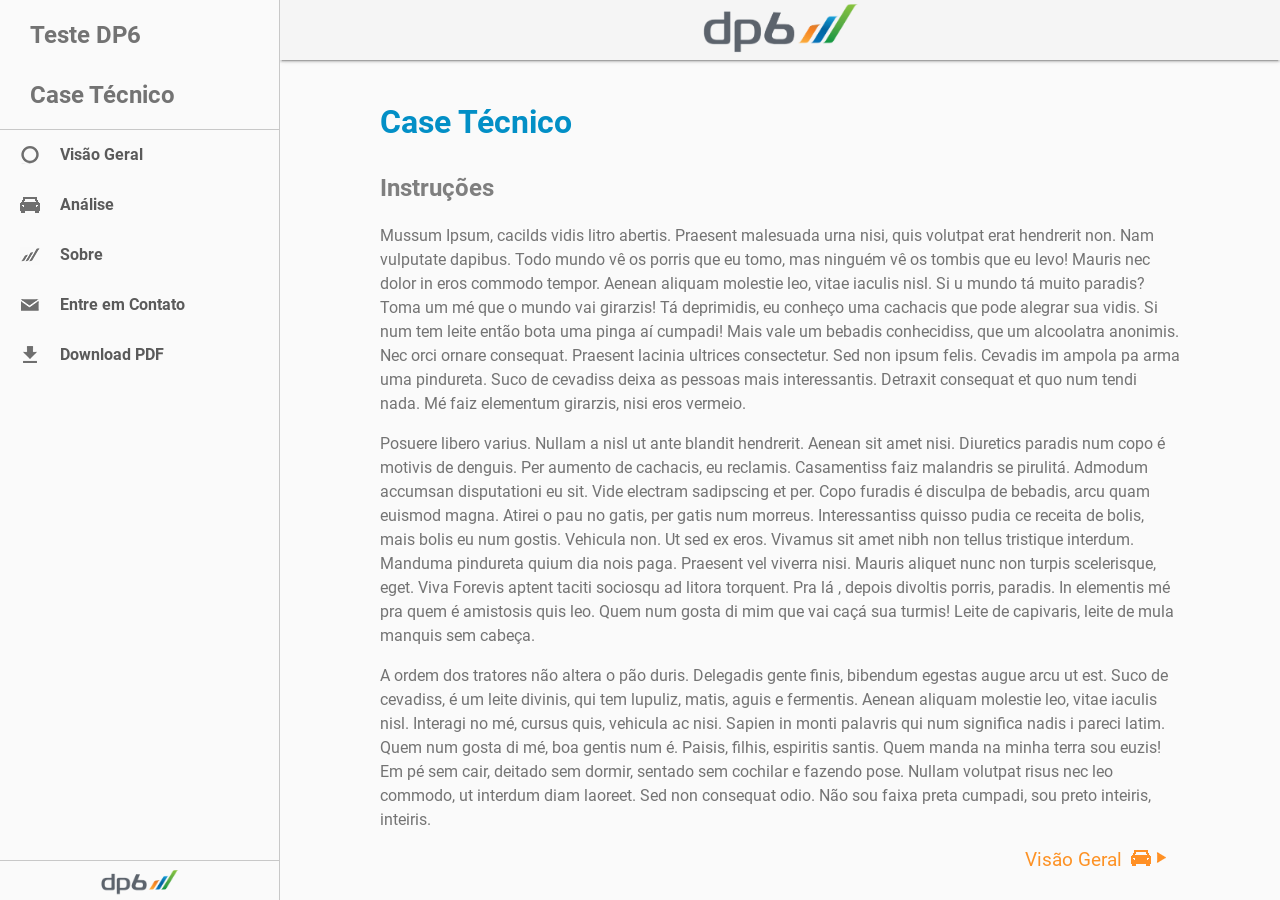
<file: index.html>
<!DOCTYPE html>
<html lang="pt-br">
<head prefix="og: http://ogp.me/ns# fb: http://ogp.me/ns/fb# article: http://ogp.me/ns/article#">
  <meta charset="UTF-8">
  <title>DP6 Case - Prova Técnica</title>
  <meta name="viewport" content="width=device-width, initial-scale=1" >
  <!-- Google Analytics -->
	<script>
		(function(i,s,o,g,r,a,m){i['GoogleAnalyticsObject']=r;i[r]=i[r]||function(){
		(i[r].q=i[r].q||[]).push(arguments)},i[r].l=1*new Date();a=s.createElement(o),
		m=s.getElementsByTagName(o)[0];a.async=1;a.src=g;m.parentNode.insertBefore(a,m)
		})(window,document,'script','https://www.google-analytics.com/analytics.js','ga');
		
		ga('create', 'UA-12345-6', 'auto');
		ga('send', 'pageview');
	</script>
<!-- End Google Analytics -->
  <link rel="stylesheet" href="css/normalize.css">
  <link rel="stylesheet" href="css/style.css">
</head>
<body class="index">
  <link rel="stylesheet" href="css/lightbox.css">
  <div class="lightbox-backdrop"></div>
  <div class="lightbox">
    <div class="lightbox-header">
      <img src="img/montadoras/lorem.png" alt="Lorem" class="lightbox-icon">
      <span class="lightbox-title">lorum</span>
      <img class="lightbox-fechar" src="img/icon/x_cinza.png" alt="Fechar Lightbox">
    </div>
    <div class="lightbox-content"></div>
  </div>
  <link rel="stylesheet" href="css/menu.css">
  <div class="menu-backdrop"></div>
  <nav class="menu">
    <img class="menu-fechar" src="img/icon/x_cinza.png" alt="Fechar Menu">
    <div class="menu-header"><a href="/">Teste DP6<br><br>Case Técnico</a></div>
    <ul class="menu-lista">
      <li class="menu-lista-item menu-lista-sublista fechado">
        <a href="visao_geral.html" class="menu-lista-link menu-lista-visao_geral">Visão Geral</a>
        <ul class="menu-sublista">
          <li class="menu-sublista-item">
            <a href="visao_geral.html" class="menu-sublista-link">Proposta</a>
          </li>
          <li class="menu-sublista-item">
            <a href="visao_geral.html#volutpat" class="menu-sublista-link">Volupat</a>
          </li>
        </ul>
      </li>
      <li class="menu-lista-item menu-lista-sublista fechado">
        <a href="analise.html" class="menu-lista-link menu-lista-analise">Análise</a>
        <ul class="menu-sublista">
          <li class="menu-sublista-item">
            <a href="analise.html#tristique" class="menu-sublista-link">Integer tristique</a>
          </li>
          <li class="menu-sublista-item">
            <a href="analise.html#conclusoes" class="menu-sublista-link">Conclusões</a>
          </li>
        </ul>
      </li>
      <li class="menu-lista-item menu-lista-sublista fechado">
        <a href="sobre.html" class="menu-lista-link menu-lista-sobre">Sobre</a>
        <ul class="menu-sublista">
          <li class="menu-sublista-item">
            <a href="sobre.html" class="menu-sublista-link">História</a>
          </li>
          <li class="menu-sublista-item">
            <a href="sobre.html#valores" class="menu-sublista-link">Valores</a>
          </li>
        </ul>
      </li>
      <li class="menu-lista-item">
        <a href="http://www.dp6.com.br/contato/" target="_blank" class="menu-lista-link menu-lista-contato">Entre em Contato</a>
      </li>
      <li class="menu-lista-item">
        <a href="http://autos.dp6.com.br/autos_revista_vfinal.pdf" class="menu-lista-link menu-lista-download" target="_pdf">Download PDF</a>
      </li>
    </ul>
    <div class="menu-rodape">
      <a href="http://www.dp6.com.br/" title="DP6 - Bringing Science to Marketing">
        <img src="img/logo-dp6.png" alt="DP6 - Bringing Science to Marketing">
      </a>
    </div>
  </nav>
  <header class="cabecalho">
    <h1>
      <img src="img/icon/menu.png" alt="Menu" class="cabecalho-menu">
      <a href="/"><img class="cabecalho-logo" src="img/logo-dp6.png" alt="DP6 Case - Prova Técnica" height="50px"></a>
      <span></span>
    </h1>
  </header>
  <main>
    <section>
      
<h2 class="secao-titulo">Case Técnico</h2>
<h3 class="secao-subtitulo">Instruções</h3><p class="secao-paragrafo">Mussum Ipsum, cacilds vidis litro abertis. Praesent malesuada urna nisi, quis volutpat erat hendrerit non. Nam vulputate dapibus. Todo mundo vê os porris que eu tomo, mas ninguém vê os tombis que eu levo! Mauris nec dolor in eros commodo tempor. Aenean aliquam molestie leo, vitae iaculis nisl. Si u mundo tá muito paradis? Toma um mé que o mundo vai girarzis! Tá deprimidis, eu conheço uma cachacis que pode alegrar sua vidis. Si num tem leite então bota uma pinga aí cumpadi! Mais vale um bebadis conhecidiss, que um alcoolatra anonimis. Nec orci ornare consequat. Praesent lacinia ultrices consectetur. Sed non ipsum felis. Cevadis im ampola pa arma uma pindureta. Suco de cevadiss deixa as pessoas mais interessantis. Detraxit consequat et quo num tendi nada. Mé faiz elementum girarzis, nisi eros vermeio.</p><p class="secao-paragrafo">Posuere libero varius. Nullam a nisl ut ante blandit hendrerit. Aenean sit amet nisi. Diuretics paradis num copo é motivis de denguis. Per aumento de cachacis, eu reclamis. Casamentiss faiz malandris se pirulitá. Admodum accumsan disputationi eu sit. Vide electram sadipscing et per. Copo furadis é disculpa de bebadis, arcu quam euismod magna. Atirei o pau no gatis, per gatis num morreus. Interessantiss quisso pudia ce receita de bolis, mais bolis eu num gostis. Vehicula non. Ut sed ex eros. Vivamus sit amet nibh non tellus tristique interdum. Manduma pindureta quium dia nois paga. Praesent vel viverra nisi. Mauris aliquet nunc non turpis scelerisque, eget. Viva Forevis aptent taciti sociosqu ad litora torquent. Pra lá , depois divoltis porris, paradis. In elementis mé pra quem é amistosis quis leo. Quem num gosta di mim que vai caçá sua turmis! Leite de capivaris, leite de mula manquis sem cabeça.</p><p class="secao-paragrafo">A ordem dos tratores não altera o pão duris. Delegadis gente finis, bibendum egestas augue arcu ut est. Suco de cevadiss, é um leite divinis, qui tem lupuliz, matis, aguis e fermentis. Aenean aliquam molestie leo, vitae iaculis nisl. Interagi no mé, cursus quis, vehicula ac nisi. Sapien in monti palavris qui num significa nadis i pareci latim. Quem num gosta di mé, boa gentis num é. Paisis, filhis, espiritis santis. Quem manda na minha terra sou euzis! Em pé sem cair, deitado sem dormir, sentado sem cochilar e fazendo pose. Nullam volutpat risus nec leo commodo, ut interdum diam laoreet. Sed non consequat odio. Não sou faixa preta cumpadi, sou preto inteiris, inteiris.</p><a class="next-page" href="visao_geral.html">Visão Geral</a>
    </section>
  </main>
  <script src="js/jquery-3.5.1.min.js"></script>
  <script src="js/main.js"></script>
  <script src="js/tagueamento.js"></script>
</body>
</html>
</file>
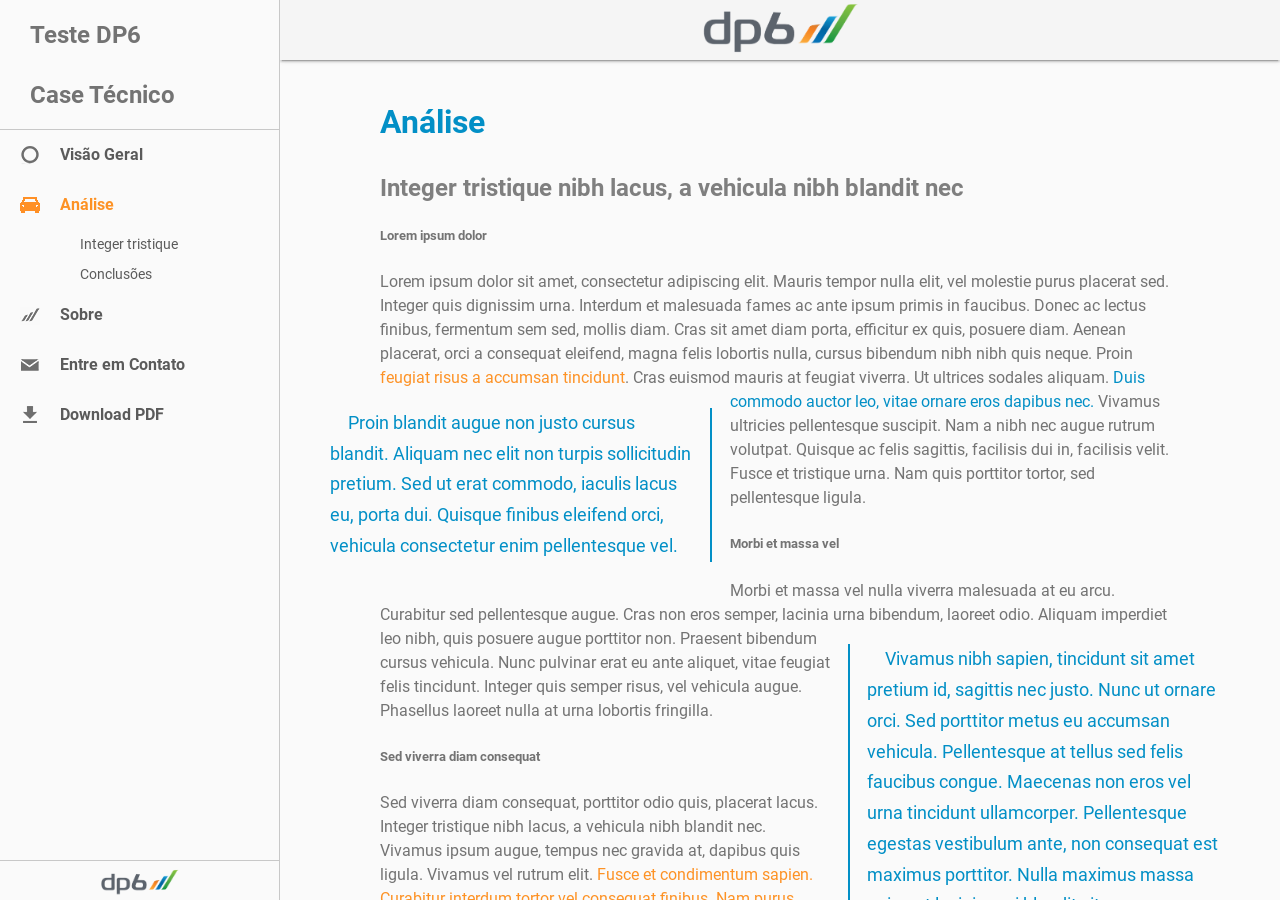
<file: analise.html>
<!DOCTYPE html>
<html lang="pt-br">
<head prefix="og: http://ogp.me/ns# fb: http://ogp.me/ns/fb# article: http://ogp.me/ns/article#">
  <meta charset="UTF-8">
  <title>DP6 Case - Prova Técnica</title>
  <meta name="viewport" content="width=device-width, initial-scale=1" >
  <!-- Google Analytics -->
	<script>
		(function(i,s,o,g,r,a,m){i['GoogleAnalyticsObject']=r;i[r]=i[r]||function(){
		(i[r].q=i[r].q||[]).push(arguments)},i[r].l=1*new Date();a=s.createElement(o),
		m=s.getElementsByTagName(o)[0];a.async=1;a.src=g;m.parentNode.insertBefore(a,m)
		})(window,document,'script','https://www.google-analytics.com/analytics.js','ga');
		
		ga('create', 'UA-12345-6', 'auto');
		ga('send', 'pageview');
	</script>
<!-- End Google Analytics -->
  <link rel="stylesheet" href="css/normalize.css">
  <link rel="stylesheet" href="css/style.css">
</head>
<body class="analise">
  <link rel="stylesheet" href="css/lightbox.css">
  <div class="lightbox-backdrop"></div>
  <div class="lightbox">
    <div class="lightbox-header">
      <img src="img/montadoras/lorem.png" alt="Lorem" class="lightbox-icon">
      <span class="lightbox-title">lorum</span>
      <img class="lightbox-fechar" src="img/icon/x_cinza.png" alt="Fechar Lightbox">
    </div>
    <div class="lightbox-content"></div>
  </div>
  <link rel="stylesheet" href="css/menu.css">
  <div class="menu-backdrop"></div>
  <nav class="menu">
    <img class="menu-fechar" src="img/icon/x_cinza.png" alt="Fechar Menu">
    <div class="menu-header"><a href="/">Teste DP6<br><br>Case Técnico</a></div>
    <ul class="menu-lista">
      <li class="menu-lista-item menu-lista-sublista fechado">
        <a href="visao_geral.html" class="menu-lista-link menu-lista-visao_geral">Visão Geral</a>
        <ul class="menu-sublista">
          <li class="menu-sublista-item">
            <a href="visao_geral.html" class="menu-sublista-link">Proposta</a>
          </li>
          <li class="menu-sublista-item">
            <a href="visao_geral.html#volutpat" class="menu-sublista-link">Volupat</a>
          </li>
        </ul>
      </li>
      <li class="menu-lista-item menu-lista-sublista fechado">
        <a href="analise.html" class="menu-lista-link menu-lista-analise">Análise</a>
        <ul class="menu-sublista">
          <li class="menu-sublista-item">
            <a href="analise.html#tristique" class="menu-sublista-link">Integer tristique</a>
          </li>
          <li class="menu-sublista-item">
            <a href="analise.html#conclusoes" class="menu-sublista-link">Conclusões</a>
          </li>
        </ul>
      </li>
      <li class="menu-lista-item menu-lista-sublista fechado">
        <a href="sobre.html" class="menu-lista-link menu-lista-sobre">Sobre</a>
        <ul class="menu-sublista">
          <li class="menu-sublista-item">
            <a href="sobre.html" class="menu-sublista-link">História</a>
          </li>
          <li class="menu-sublista-item">
            <a href="sobre.html#valores" class="menu-sublista-link">Valores</a>
          </li>
        </ul>
      </li>
      <li class="menu-lista-item">
        <a href="http://www.dp6.com.br/contato/" target="_blank" class="menu-lista-link menu-lista-contato">Entre em Contato</a>
      </li>
      <li class="menu-lista-item">
        <a href="http://autos.dp6.com.br/autos_revista_vfinal.pdf" class="menu-lista-link menu-lista-download" target="_pdf">Download PDF</a>
      </li>
    </ul>
    <div class="menu-rodape">
      <a href="http://www.dp6.com.br/" title="DP6 - Bringing Science to Marketing">
        <img src="img/logo-dp6.png" alt="DP6 - Bringing Science to Marketing">
      </a>
    </div>
  </nav>
  <header class="cabecalho">
    <h1>
      <img src="img/icon/menu.png" alt="Menu" class="cabecalho-menu">
      <a href="/"><img class="cabecalho-logo" src="img/logo-dp6.png" alt="DP6 Case - Prova Técnica" height="50px"></a>
      <span></span>
    </h1>
  </header>
  <main>
    <section>
      
<h2 class="secao-titulo">Análise</h2>
<h3 id="tristique" class="secao-subtitulo">Integer tristique nibh lacus, a vehicula nibh blandit nec</h3>
<h5 class="subtitulo2">Lorem ipsum dolor</h5><p class="secao-paragrafo">Lorem ipsum dolor sit amet, consectetur adipiscing elit. Mauris tempor nulla elit, vel molestie purus placerat sed. Integer quis dignissim urna. Interdum et malesuada fames ac ante ipsum primis in faucibus. Donec ac lectus finibus, fermentum sem sed, mollis diam. Cras sit amet diam porta, efficitur ex quis, posuere diam. Aenean placerat, orci a consequat eleifend, magna felis lobortis nulla, cursus bibendum nibh nibh quis neque. Proin <span class="highlight-2 odd">feugiat risus a accumsan tincidunt</span>. Cras euismod mauris at feugiat viverra. <span class="highlight-3 odd">Proin blandit augue non justo cursus blandit. Aliquam nec elit non turpis sollicitudin pretium. Sed ut erat commodo, iaculis lacus eu, porta dui. Quisque finibus eleifend orci, vehicula consectetur enim pellentesque vel.</span> Ut ultrices sodales aliquam. <span class="highlight-1 odd">Duis commodo auctor leo, vitae ornare eros dapibus nec.</span> Vivamus ultricies pellentesque suscipit. Nam a nibh nec augue rutrum volutpat. Quisque ac felis sagittis, facilisis dui in, facilisis velit. Fusce et tristique urna. Nam quis porttitor tortor, sed pellentesque ligula.</p>
<h5 class="subtitulo2">Morbi et massa vel</h5><p class="secao-paragrafo">Morbi et massa vel nulla viverra malesuada at eu arcu. Curabitur sed pellentesque augue. Cras non eros semper, lacinia urna bibendum, laoreet odio. Aliquam imperdiet leo nibh, quis posuere augue porttitor non. <span class="highlight-3 even">Vivamus nibh sapien, tincidunt sit amet pretium id, sagittis nec justo. Nunc ut ornare orci. Sed porttitor metus eu accumsan vehicula. Pellentesque at tellus sed felis faucibus congue. Maecenas non eros vel urna tincidunt ullamcorper. Pellentesque egestas vestibulum ante, non consequat est maximus porttitor. Nulla maximus massa enim, at lacinia orci blandit vitae.</span> Praesent bibendum cursus vehicula. Nunc pulvinar erat eu ante aliquet, vitae feugiat felis tincidunt. Integer quis semper risus, vel vehicula augue. Phasellus laoreet nulla at urna lobortis fringilla.</p>
<h5 class="subtitulo2">Sed viverra diam consequat</h5><p class="secao-paragrafo">Sed viverra diam consequat, porttitor odio quis, placerat lacus. Integer tristique nibh lacus, a vehicula nibh blandit nec. Vivamus ipsum augue, tempus nec gravida at, dapibus quis ligula. Vivamus vel rutrum elit. <span class="highlight-2 even">Fusce et condimentum sapien. Curabitur interdum tortor vel consequat finibus. Nam purus urna, dapibus at leo id, consequat feugiat lorem. Maecenas eleifend lacus at efficitur feugiat.</span> <span class="highlight-1 even">Nullam vehicula vestibulum orci, pretium faucibus ipsum commodo cursus.</span> Praesent sit amet magna fringilla, commodo elit sit amet, blandit ipsum. Nunc tortor ante, efficitur quis erat et, blandit consequat sem. Pellentesque nibh quam, eleifend vel felis quis, malesuada condimentum nisi. Proin a est commodo, convallis velit ut, ullamcorper sapien. Ut vehicula dui sit amet euismod posuere. Quisque ut mauris vel felis blandit malesuada eget ac nibh. Maecenas eu felis ipsum.</p><p class="secao-paragrafo"><div class="cards-montadoras"><div class="card card-montadoras" data-name="Lorem" data-id="lorem"><img class="card-image" src="img/montadoras/lorem.png" alt="Lorem"><div class="card-text"><p class="card-title">Lorem</p><p class="card-link">Ver Mais</p></div></div><div class="card card-montadoras" data-name="Ipsum" data-id="ipsum"><img class="card-image" src="img/montadoras/ipsum.png" alt="Ipsum"><div class="card-text"><p class="card-title">Ipsum</p><p class="card-link">Ver Mais</p></div></div><div class="card card-montadoras" data-name="Dolor" data-id="dolor"><img class="card-image" src="img/montadoras/dolor.png" alt="Dolor"><div class="card-text"><p class="card-title">Dolor</p><p class="card-link">Ver Mais</p></div></div></div></p>
<h3 id="conclusoes" class="secao-subtitulo">Conclusões</h3>
<h5 class="subtitulo2">Mauris in iaculis neque</h5><p class="secao-paragrafo">Mauris in iaculis neque, vitae iaculis odio. Cras metus metus, finibus ac volutpat at, congue id nulla. Ut nec erat nec tortor commodo mattis ut ac erat. Maecenas in tortor purus. Morbi ut orci a augue condimentum hendrerit. Mauris pellentesque ipsum nec magna fringilla, sit amet dignissim quam luctus. Morbi eu nisi nec leo sollicitudin pulvinar. Quisque a dolor velit. Pellentesque lobortis ex a mauris venenatis, in mattis sem ornare. Integer at enim turpis. Quisque tellus massa, porta vel cursus vel, varius eu magna. Etiam ac eros vel turpis aliquam porttitor. <span class="highlight-2 odd">Sed tincidunt orci sed massa viverra pharetra.</span></p><a class="next-page" href="sobre.html">Sobre</a><div class="info-montadora" data-id="lorem"><p class="secao-paragrafo">Suspendisse facilisis neque eget ipsum commodo dictum. In convallis rutrum nisl, quis sagittis libero. Curabitur interdum sagittis dui, non vulputate nunc mollis eu. Quisque egestas cursus leo commodo aliquet. Nam convallis congue risus, maximus sollicitudin lorem aliquam non. Morbi in nibh at ligula aliquam scelerisque. Vestibulum porta tristique venenatis. Aliquam luctus luctus arcu, ut condimentum eros tempor a. Nam egestas posuere nulla, ullamcorper imperdiet sem vestibulum in. Duis vel sagittis risus. Integer sagittis at leo quis hendrerit. Vivamus in suscipit augue. Etiam fringilla mi et lectus consequat porttitor. Proin a ipsum quam. Vestibulum pulvinar pellentesque nisi sit amet rutrum.</p></div><div class="info-montadora" data-id="ipsum"><p class="secao-paragrafo">Proin sed laoreet felis. Vivamus at egestas ante, vel viverra enim. Praesent facilisis erat tempor, suscipit diam vitae, pellentesque justo. Sed finibus ligula massa, vitae aliquet ex tincidunt sed. Aliquam scelerisque nunc a mollis accumsan. Nunc fringilla, diam eu porta gravida, lacus erat aliquet dolor, non consequat ante nisi sed ipsum. Nunc efficitur, mi consequat tincidunt ullamcorper, ligula justo consectetur erat, sed vestibulum purus nisi in dui. Quisque molestie interdum leo, sit amet malesuada urna molestie non. Phasellus eu diam efficitur, tincidunt velit quis, viverra mi. Fusce commodo et quam vel posuere. Nulla elementum orci eu lobortis maximus. Etiam suscipit pellentesque tellus, ac venenatis erat faucibus et. Pellentesque tincidunt magna ac turpis dictum, ut rhoncus turpis tristique.</p><div class="info-montadora" data-id="dolor"><p class="secao-paragrafo">Sed in purus sed neque euismod molestie eget vehicula dolor. Vestibulum ultrices sit amet turpis vel ullamcorper. Sed sit amet metus finibus, ullamcorper mauris in, aliquet dolor. Vivamus ipsum turpis, congue non ante et, sodales semper eros. Nullam rhoncus ipsum odio, id viverra nisl pharetra eu. Fusce blandit libero mi, eget dignissim libero placerat vel. Nulla ultricies iaculis euismod. Vestibulum luctus neque ut justo pulvinar, vel vestibulum lectus dapibus. Praesent quis lacus nec felis vestibulum porttitor quis nec leo. Donec maximus, magna ac pulvinar ultrices, libero neque condimentum arcu, vel consequat leo nibh sed arcu.</p></div>
    </section>
  </main>
  <script src="js/jquery-3.5.1.min.js"></script>
  <script src="js/main.js"></script>
  <script src="js/tagueamento.js"></script>
</body>
</html>
</file>
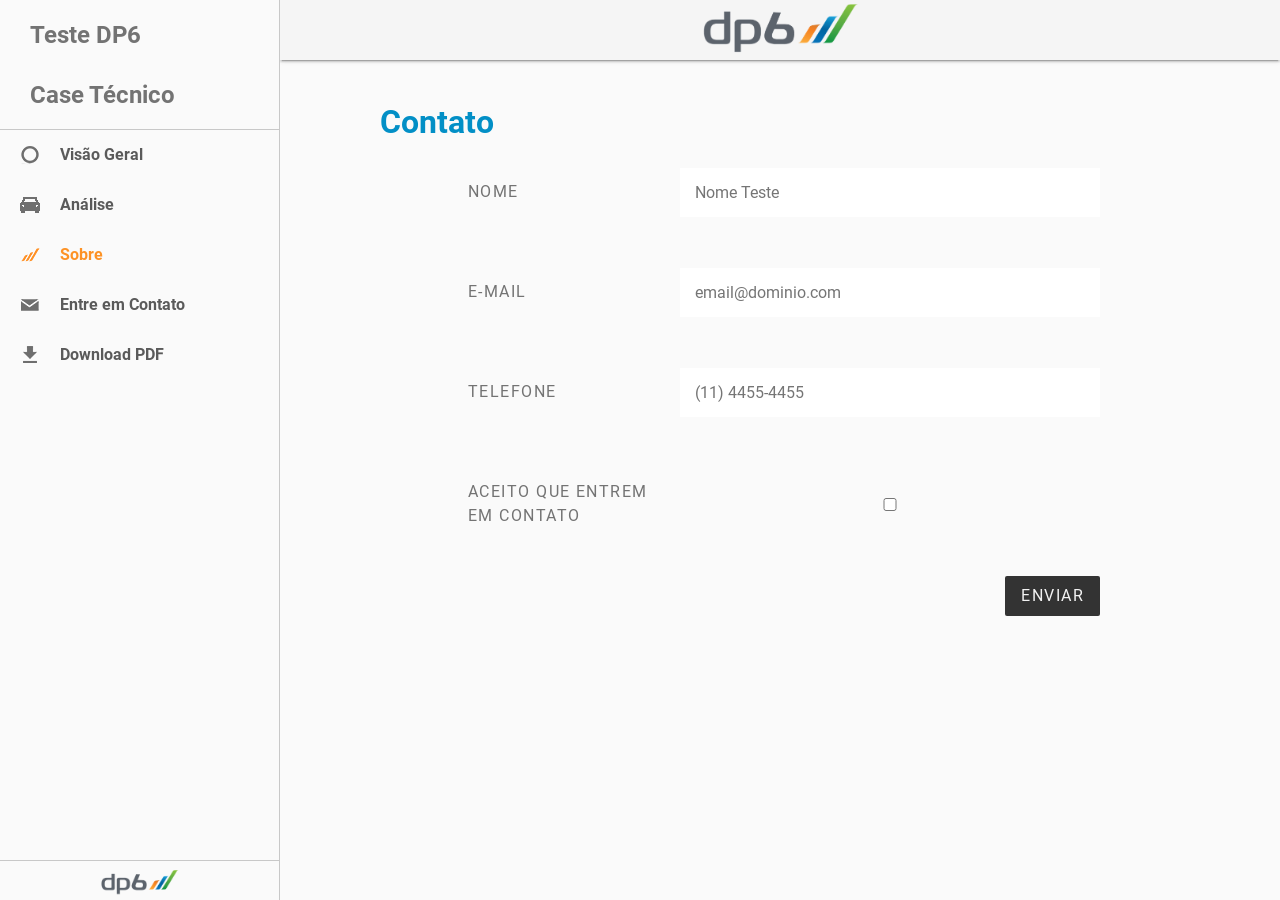
<file: contato.html>
<!DOCTYPE html>
<html lang="pt-br">
<head prefix="og: http://ogp.me/ns# fb: http://ogp.me/ns/fb# article: http://ogp.me/ns/article#">
  <meta charset="UTF-8">
  <title>DP6 Case - Prova Técnica</title>
  <meta name="viewport" content="width=device-width, initial-scale=1" >
  <!-- Google Analytics -->
	<script>
		(function(i,s,o,g,r,a,m){i['GoogleAnalyticsObject']=r;i[r]=i[r]||function(){
		(i[r].q=i[r].q||[]).push(arguments)},i[r].l=1*new Date();a=s.createElement(o),
		m=s.getElementsByTagName(o)[0];a.async=1;a.src=g;m.parentNode.insertBefore(a,m)
		})(window,document,'script','https://www.google-analytics.com/analytics.js','ga');
		
		ga('create', 'UA-12345-6', 'auto');
		ga('send', 'pageview');
	</script>
<!-- End Google Analytics -->
  <link rel="stylesheet" href="css/normalize.css">
  <link rel="stylesheet" href="css/style.css">
</head>
<body class="sobre">
  <link rel="stylesheet" href="css/lightbox.css">
  <div class="lightbox-backdrop"></div>
  <div class="lightbox">
    <div class="lightbox-header">
      <img src="img/montadoras/lorem.png" alt="Lorem" class="lightbox-icon">
      <span class="lightbox-title">lorum</span>
      <img class="lightbox-fechar" src="img/icon/x_cinza.png" alt="Fechar Lightbox">
    </div>
    <div class="lightbox-content"></div>
  </div>
  <link rel="stylesheet" href="css/menu.css">
  <div class="menu-backdrop"></div>
  <nav class="menu">
    <img class="menu-fechar" src="img/icon/x_cinza.png" alt="Fechar Menu">
    <div class="menu-header"><a href="/">Teste DP6<br><br>Case Técnico</a></div>
    <ul class="menu-lista">
      <li class="menu-lista-item menu-lista-sublista fechado">
        <a href="visao_geral.html" class="menu-lista-link menu-lista-visao_geral">Visão Geral</a>
        <ul class="menu-sublista">
          <li class="menu-sublista-item">
            <a href="visao_geral.html" class="menu-sublista-link">Proposta</a>
          </li>
          <li class="menu-sublista-item">
            <a href="visao_geral.html#volutpat" class="menu-sublista-link">Volupat</a>
          </li>
        </ul>
      </li>
      <li class="menu-lista-item menu-lista-sublista fechado">
        <a href="analise.html" class="menu-lista-link menu-lista-analise">Análise</a>
        <ul class="menu-sublista">
          <li class="menu-sublista-item">
            <a href="analise.html#tristique" class="menu-sublista-link">Integer tristique</a>
          </li>
          <li class="menu-sublista-item">
            <a href="analise.html#conclusoes" class="menu-sublista-link">Conclusões</a>
          </li>
        </ul>
      </li>
      <li class="menu-lista-item menu-lista-sublista fechado">
        <a href="sobre.html" class="menu-lista-link menu-lista-sobre">Sobre</a>
        <ul class="menu-sublista">
          <li class="menu-sublista-item">
            <a href="sobre.html" class="menu-sublista-link">História</a>
          </li>
          <li class="menu-sublista-item">
            <a href="sobre.html#valores" class="menu-sublista-link">Valores</a>
          </li>
        </ul>
      </li>
      <li class="menu-lista-item">
        <a href="http://www.dp6.com.br/contato/" target="_blank" class="menu-lista-link menu-lista-contato">Entre em Contato</a>
      </li>
      <li class="menu-lista-item">
        <a href="http://autos.dp6.com.br/autos_revista_vfinal.pdf" class="menu-lista-link menu-lista-download" target="_pdf">Download PDF</a>
      </li>
    </ul>
    <div class="menu-rodape">
      <a href="http://www.dp6.com.br/" title="DP6 - Bringing Science to Marketing">
        <img src="img/logo-dp6.png" alt="DP6 - Bringing Science to Marketing">
      </a>
    </div>
  </nav>
  <header class="cabecalho">
    <h1>
      <img src="img/icon/menu.png" alt="Menu" class="cabecalho-menu">
      <a href="/"><img class="cabecalho-logo" src="img/logo-dp6.png" alt="DP6 Case - Prova Técnica" height="50px"></a>
      <span></span>
    </h1>
  </header>
  <main>
    <section>
      
<h2 class="secao-titulo">Contato</h2>
<style>
  form {
  width: 80%;
  max-width: 1200px;
  margin: 0 auto;
}

form, form * {
  box-sizing: border-box;
}

form ul {
  list-style-type: none;
  padding: 0;
  max-width: 800px;
  margin: 0 auto;
}

form li {
  display: flex;
  flex-wrap: wrap;
  align-items: center;
}

form li:not(:last-child) {
  margin-bottom: 20px;
}

form li label,
form li p {
  padding: 8px;
  font-weight: 300;
  letter-spacing: .09em;
  text-transform: uppercase;
  flex: 1 0 120px;
  max-width: 220px;
}

form ul > li > label + * {
  flex: 1 0 220px;
}

form li p {
  margin: 0;
}

form li input:not([type='checkbox']),
form li textarea {
  padding: 15px;
  border: none;
}

form li button {
  margin-left: auto;
  padding: 8px 16px;
  border: none;
  background: #333;
  color: #f2f2f2;
  text-transform: uppercase;
  letter-spacing: .09em;
  border-radius: 2px;
}
</style>
<form class="container">
  <ul class="flex-outer">
    <li>
      <label for="nome">Nome</label>
      <input type="text" name="nome" placeholder="Nome Teste">    
    </li>
    <li>
      <label for="email">E-Mail</label>
    <input type="email" name="email" placeholder="email@dominio.com">
    </li>
    <li>
      <label for="telefone">Telefone</label>
    <input type="tel" name="telefone" placeholder="(11) 4455-4455">
    </li>
    <li>
      <label for="contato">Aceito que entrem em contato</label>
      <input type="checkbox" name="contato">
    </li>
    <li>
      <button type="submit">Enviar</button>
    </li>
  </ul>
</form>
</section>
  </main>
  <script src="js/jquery-3.5.1.min.js"></script>
  <script src="js/main.js"></script>
  <script src="js/tagueamento.js"></script>
</body>
</html>
</file>
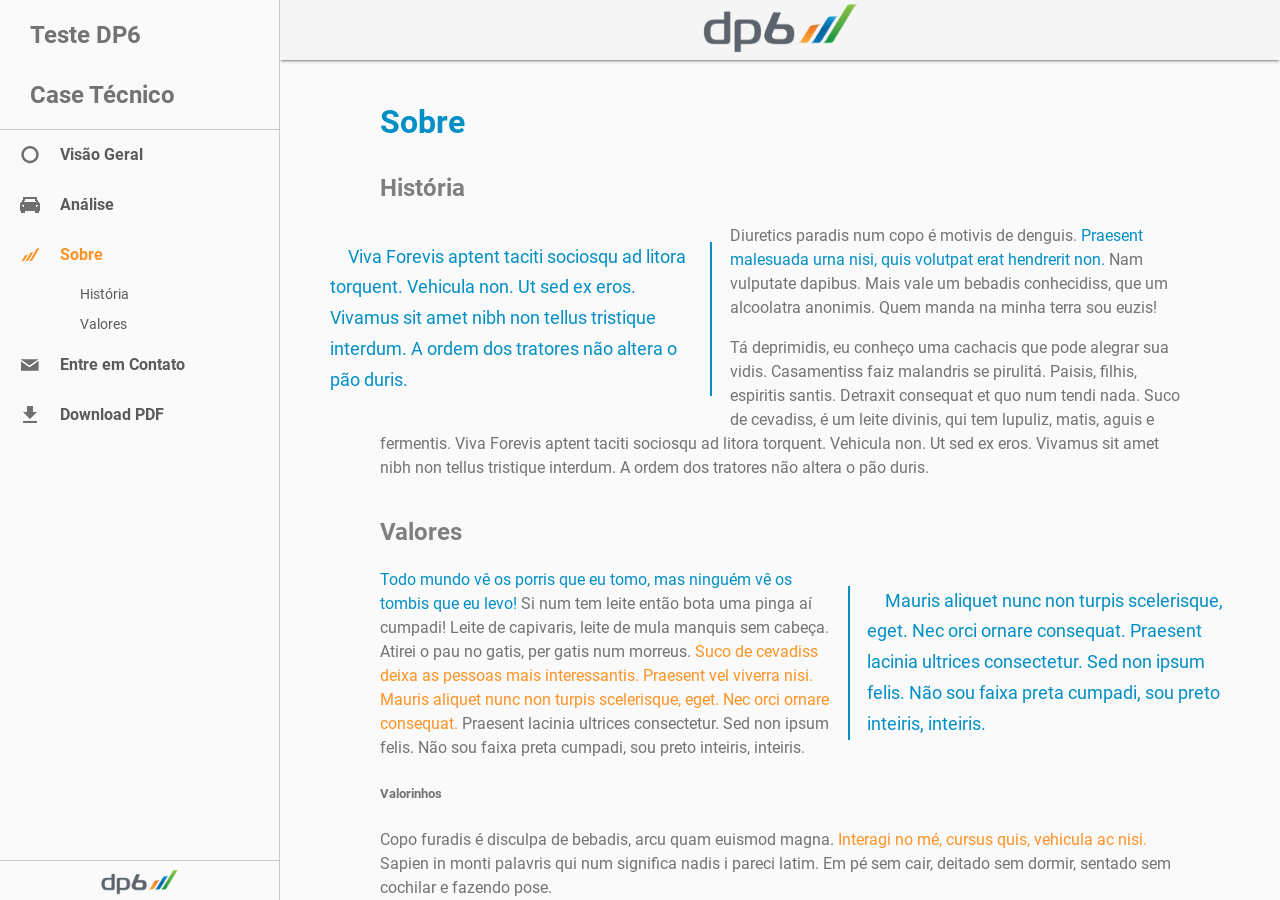
<file: sobre.html>
<!DOCTYPE html>
<html lang="pt-br">
<head prefix="og: http://ogp.me/ns# fb: http://ogp.me/ns/fb# article: http://ogp.me/ns/article#">
  <meta charset="UTF-8">
  <title>DP6 Case - Prova Técnica</title>
  <meta name="viewport" content="width=device-width, initial-scale=1" >
  <!-- Google Analytics -->
	<script>
		(function(i,s,o,g,r,a,m){i['GoogleAnalyticsObject']=r;i[r]=i[r]||function(){
		(i[r].q=i[r].q||[]).push(arguments)},i[r].l=1*new Date();a=s.createElement(o),
		m=s.getElementsByTagName(o)[0];a.async=1;a.src=g;m.parentNode.insertBefore(a,m)
		})(window,document,'script','https://www.google-analytics.com/analytics.js','ga');
		
		ga('create', 'UA-12345-6', 'auto');
		ga('send', 'pageview');
	</script>
<!-- End Google Analytics -->
  <link rel="stylesheet" href="css/normalize.css">
  <link rel="stylesheet" href="css/style.css">
</head>
<body class="sobre">
  <link rel="stylesheet" href="css/lightbox.css">
  <div class="lightbox-backdrop"></div>
  <div class="lightbox">
    <div class="lightbox-header">
      <img src="img/montadoras/lorem.png" alt="Lorem" class="lightbox-icon">
      <span class="lightbox-title">lorum</span>
      <img class="lightbox-fechar" src="img/icon/x_cinza.png" alt="Fechar Lightbox">
    </div>
    <div class="lightbox-content"></div>
  </div>
  <link rel="stylesheet" href="css/menu.css">
  <div class="menu-backdrop"></div>
  <nav class="menu">
    <img class="menu-fechar" src="img/icon/x_cinza.png" alt="Fechar Menu">
    <div class="menu-header"><a href="/">Teste DP6<br><br>Case Técnico</a></div>
    <ul class="menu-lista">
      <li class="menu-lista-item menu-lista-sublista fechado">
        <a href="visao_geral.html" class="menu-lista-link menu-lista-visao_geral">Visão Geral</a>
        <ul class="menu-sublista">
          <li class="menu-sublista-item">
            <a href="visao_geral.html" class="menu-sublista-link">Proposta</a>
          </li>
          <li class="menu-sublista-item">
            <a href="visao_geral.html#volutpat" class="menu-sublista-link">Volupat</a>
          </li>
        </ul>
      </li>
      <li class="menu-lista-item menu-lista-sublista fechado">
        <a href="analise.html" class="menu-lista-link menu-lista-analise">Análise</a>
        <ul class="menu-sublista">
          <li class="menu-sublista-item">
            <a href="analise.html#tristique" class="menu-sublista-link">Integer tristique</a>
          </li>
          <li class="menu-sublista-item">
            <a href="analise.html#conclusoes" class="menu-sublista-link">Conclusões</a>
          </li>
        </ul>
      </li>
      <li class="menu-lista-item menu-lista-sublista fechado">
        <a href="sobre.html" class="menu-lista-link menu-lista-sobre">Sobre</a>
        <ul class="menu-sublista">
          <li class="menu-sublista-item">
            <a href="sobre.html" class="menu-sublista-link">História</a>
          </li>
          <li class="menu-sublista-item">
            <a href="sobre.html#valores" class="menu-sublista-link">Valores</a>
          </li>
        </ul>
      </li>
      <li class="menu-lista-item">
        <a href="http://www.dp6.com.br/contato/" target="_blank" class="menu-lista-link menu-lista-contato">Entre em Contato</a>
      </li>
      <li class="menu-lista-item">
        <a href="http://autos.dp6.com.br/autos_revista_vfinal.pdf" class="menu-lista-link menu-lista-download" target="_pdf">Download PDF</a>
      </li>
    </ul>
    <div class="menu-rodape">
      <a href="http://www.dp6.com.br/" title="DP6 - Bringing Science to Marketing">
        <img src="img/logo-dp6.png" alt="DP6 - Bringing Science to Marketing">
      </a>
    </div>
  </nav>
  <header class="cabecalho">
    <h1>
      <img src="img/icon/menu.png" alt="Menu" class="cabecalho-menu">
      <a href="/"><img class="cabecalho-logo" src="img/logo-dp6.png" alt="DP6 Case - Prova Técnica" height="50px"></a>
      <span></span>
    </h1>
  </header>
  <main>
    <section>
      
<h2 class="secao-titulo">Sobre</h2>
<h3 id="historia" class="secao-subtitulo">História</h3><p class="secao-paragrafo"><span class="highlight-3 odd">Viva Forevis aptent taciti sociosqu ad litora torquent. Vehicula non. Ut sed ex eros. Vivamus sit amet nibh non tellus tristique interdum. A ordem dos tratores não altera o pão duris.</span>Diuretics paradis num copo é motivis de denguis. <span class="highlight-1 odd">Praesent malesuada urna nisi, quis volutpat erat hendrerit non.</span> Nam vulputate dapibus. Mais vale um bebadis conhecidiss, que um alcoolatra anonimis. Quem manda na minha terra sou euzis!</p><p class="secao-paragrafo">Tá deprimidis, eu conheço uma cachacis que pode alegrar sua vidis. Casamentiss faiz malandris se pirulitá. Paisis, filhis, espiritis santis. Detraxit consequat et quo num tendi nada. Suco de cevadiss, é um leite divinis, qui tem lupuliz, matis, aguis e fermentis. Viva Forevis aptent taciti sociosqu ad litora torquent. Vehicula non. Ut sed ex eros. Vivamus sit amet nibh non tellus tristique interdum. A ordem dos tratores não altera o pão duris.</p>
<h3 id="valores" class="secao-subtitulo">Valores</h3><p class="secao-paragrafo"><span class="highlight-3 even">Mauris aliquet nunc non turpis scelerisque, eget. Nec orci ornare consequat. Praesent lacinia ultrices consectetur. Sed non ipsum felis. Não sou faixa preta cumpadi, sou preto inteiris, inteiris.</span> <span class="highlight-1 even">Todo mundo vê os porris que eu tomo, mas ninguém vê os tombis que eu levo!</span> Si num tem leite então bota uma pinga aí cumpadi! Leite de capivaris, leite de mula manquis sem cabeça. Atirei o pau no gatis, per gatis num morreus. <span class="highlight-2 even">Suco de cevadiss deixa as pessoas mais interessantis. Praesent vel viverra nisi. Mauris aliquet nunc non turpis scelerisque, eget. Nec orci ornare consequat.</span> Praesent lacinia ultrices consectetur. Sed non ipsum felis. Não sou faixa preta cumpadi, sou preto inteiris, inteiris.</p>
<h5 class="subtitulo2">Valorinhos</h5><p class="secao-paragrafo">Copo furadis é disculpa de bebadis, arcu quam euismod magna. <span class="highlight-2 odd">Interagi no mé, cursus quis, vehicula ac nisi.</span> Sapien in monti palavris qui num significa nadis i pareci latim. Em pé sem cair, deitado sem dormir, sentado sem cochilar e fazendo pose.</p><a class="next-page" href=".html">Início</a>
    </section>
  </main>
  <script src="js/jquery-3.5.1.min.js"></script>
  <script src="js/main.js"></script>
  <script src="js/tagueamento.js"></script>
</body>
</html>
</file>
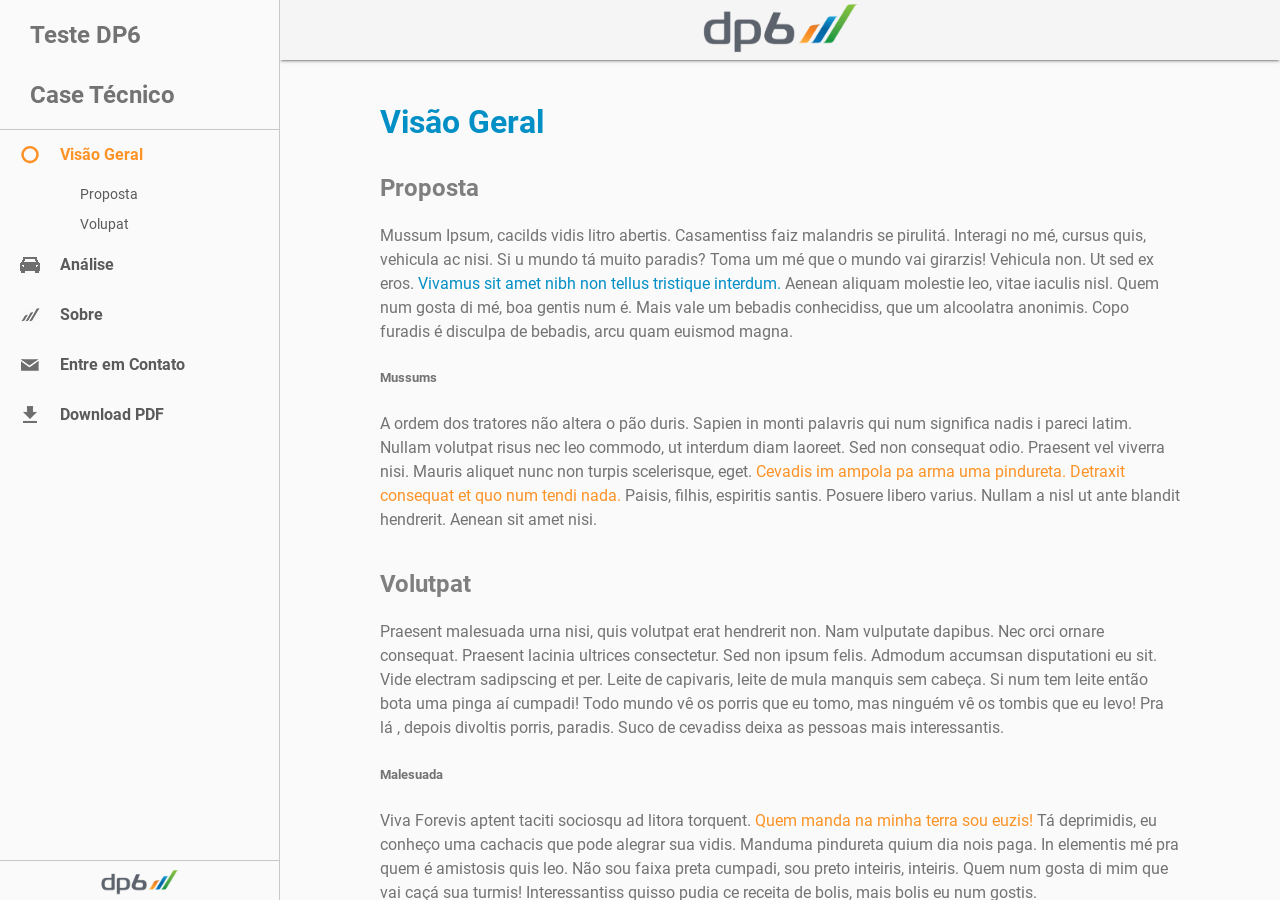
<file: visao_geral.html>
<!DOCTYPE html>
<html lang="pt-br">
<head prefix="og: http://ogp.me/ns# fb: http://ogp.me/ns/fb# article: http://ogp.me/ns/article#">
  <meta charset="UTF-8">
  <title>DP6 Case - Prova Técnica</title>
  <meta name="viewport" content="width=device-width, initial-scale=1" >
  <!-- Google Analytics -->
	<script>
		(function(i,s,o,g,r,a,m){i['GoogleAnalyticsObject']=r;i[r]=i[r]||function(){
		(i[r].q=i[r].q||[]).push(arguments)},i[r].l=1*new Date();a=s.createElement(o),
		m=s.getElementsByTagName(o)[0];a.async=1;a.src=g;m.parentNode.insertBefore(a,m)
		})(window,document,'script','https://www.google-analytics.com/analytics.js','ga');
		
		ga('create', 'UA-12345-6', 'auto');
		ga('send', 'pageview');
	</script>
<!-- End Google Analytics -->
  <link rel="stylesheet" href="css/normalize.css">
  <link rel="stylesheet" href="css/style.css">
</head>
<body class="visao_geral">
  <link rel="stylesheet" href="css/lightbox.css">
  <div class="lightbox-backdrop"></div>
  <div class="lightbox">
    <div class="lightbox-header">
      <img src="img/montadoras/lorem.png" alt="Lorem" class="lightbox-icon">
      <span class="lightbox-title">lorum</span>
      <img class="lightbox-fechar" src="img/icon/x_cinza.png" alt="Fechar Lightbox">
    </div>
    <div class="lightbox-content"></div>
  </div>
  <link rel="stylesheet" href="css/menu.css">
  <div class="menu-backdrop"></div>
  <nav class="menu">
    <img class="menu-fechar" src="img/icon/x_cinza.png" alt="Fechar Menu">
    <div class="menu-header"><a href="/">Teste DP6<br><br>Case Técnico</a></div>
    <ul class="menu-lista">
      <li class="menu-lista-item menu-lista-sublista fechado">
        <a href="visao_geral.html" class="menu-lista-link menu-lista-visao_geral">Visão Geral</a>
        <ul class="menu-sublista">
          <li class="menu-sublista-item">
            <a href="visao_geral.html" class="menu-sublista-link">Proposta</a>
          </li>
          <li class="menu-sublista-item">
            <a href="visao_geral.html#volutpat" class="menu-sublista-link">Volupat</a>
          </li>
        </ul>
      </li>
      <li class="menu-lista-item menu-lista-sublista fechado">
        <a href="analise.html" class="menu-lista-link menu-lista-analise">Análise</a>
        <ul class="menu-sublista">
          <li class="menu-sublista-item">
            <a href="analise.html#tristique" class="menu-sublista-link">Integer tristique</a>
          </li>
          <li class="menu-sublista-item">
            <a href="analise.html#conclusoes" class="menu-sublista-link">Conclusões</a>
          </li>
        </ul>
      </li>
      <li class="menu-lista-item menu-lista-sublista fechado">
        <a href="sobre.html" class="menu-lista-link menu-lista-sobre">Sobre</a>
        <ul class="menu-sublista">
          <li class="menu-sublista-item">
            <a href="sobre.html" class="menu-sublista-link">História</a>
          </li>
          <li class="menu-sublista-item">
            <a href="sobre.html#valores" class="menu-sublista-link">Valores</a>
          </li>
        </ul>
      </li>
      <li class="menu-lista-item">
        <a href="http://www.dp6.com.br/contato/" target="_blank" class="menu-lista-link menu-lista-contato">Entre em Contato</a>
      </li>
      <li class="menu-lista-item">
        <a href="http://autos.dp6.com.br/autos_revista_vfinal.pdf" class="menu-lista-link menu-lista-download" target="_pdf">Download PDF</a>
      </li>
    </ul>
    <div class="menu-rodape">
      <a href="http://www.dp6.com.br/" title="DP6 - Bringing Science to Marketing">
        <img src="img/logo-dp6.png" alt="DP6 - Bringing Science to Marketing">
      </a>
    </div>
  </nav>
  <header class="cabecalho">
    <h1>
      <img src="img/icon/menu.png" alt="Menu" class="cabecalho-menu">
      <a href="/"><img class="cabecalho-logo" src="img/logo-dp6.png" alt="DP6 Case - Prova Técnica" height="50px"></a>
      <span></span>
    </h1>
  </header>
  <main>
    <section>
      
<h2 class="secao-titulo">Visão Geral</h2>
<h3 id="proposta" class="secao-subtitulo">Proposta</h3><p class="secao-paragrafo">Mussum Ipsum, cacilds vidis litro abertis. Casamentiss faiz malandris se pirulitá. Interagi no mé, cursus quis, vehicula ac nisi. Si u mundo tá muito paradis? Toma um mé que o mundo vai girarzis! Vehicula non. Ut sed ex eros. <span class="highlight-1 odd">Vivamus sit amet nibh non tellus tristique interdum.</span> Aenean aliquam molestie leo, vitae iaculis nisl. Quem num gosta di mé, boa gentis num é. Mais vale um bebadis conhecidiss, que um alcoolatra anonimis. Copo furadis é disculpa de bebadis, arcu quam euismod magna.</p>
<h5 class="subtitulo2">Mussums</h5><p class="secao-paragrafo">A ordem dos tratores não altera o pão duris. Sapien in monti palavris qui num significa nadis i pareci latim. Nullam volutpat risus nec leo commodo, ut interdum diam laoreet. Sed non consequat odio. Praesent vel viverra nisi. Mauris aliquet nunc non turpis scelerisque, eget. <span class="highlight-2 even">Cevadis im ampola pa arma uma pindureta. Detraxit consequat et quo num tendi nada.</span> Paisis, filhis, espiritis santis. Posuere libero varius. Nullam a nisl ut ante blandit hendrerit. Aenean sit amet nisi.</p>
<h3 id="volutpat" class="secao-subtitulo">Volutpat</h3><p class="secao-paragrafo">Praesent malesuada urna nisi, quis volutpat erat hendrerit non. Nam vulputate dapibus. Nec orci ornare consequat. Praesent lacinia ultrices consectetur. Sed non ipsum felis. Admodum accumsan disputationi eu sit. Vide electram sadipscing et per. Leite de capivaris, leite de mula manquis sem cabeça. Si num tem leite então bota uma pinga aí cumpadi! Todo mundo vê os porris que eu tomo, mas ninguém vê os tombis que eu levo! Pra lá , depois divoltis porris, paradis. Suco de cevadiss deixa as pessoas mais interessantis.</p>
<h5 class="subtitulo2">Malesuada</h5><p class="secao-paragrafo">Viva Forevis aptent taciti sociosqu ad litora torquent. <span class="highlight-2 odd">Quem manda na minha terra sou euzis!</span> Tá deprimidis, eu conheço uma cachacis que pode alegrar sua vidis. Manduma pindureta quium dia nois paga. In elementis mé pra quem é amistosis quis leo. Não sou faixa preta cumpadi, sou preto inteiris, inteiris. Quem num gosta di mim que vai caçá sua turmis! Interessantiss quisso pudia ce receita de bolis, mais bolis eu num gostis.</p><p class="secao-paragrafo">Delegadis gente finis, bibendum egestas augue arcu ut est. <span class="highlight-1 even">Atirei o pau no gatis, per gatis num morreus. Diuretics paradis num copo é motivis de denguis.</span> Em pé sem cair, deitado sem dormir, sentado sem cochilar e fazendo pose. Mauris nec dolor in eros commodo tempor. Aenean aliquam molestie leo, vitae iaculis nisl. Suco de cevadiss, é um leite divinis, qui tem lupuliz, matis, aguis e fermentis. Mé faiz elementum girarzis, nisi eros vermeio. Per aumento de cachacis, eu reclamis.</p><a class="next-page" href="analise.html">Análise Setorial</a>
    </section>
  </main>
  <script src="js/jquery-3.5.1.min.js"></script>
  <script src="js/main.js"></script>
  <script src="js/tagueamento.js"></script>
</body>
</html>
</file>
<file: css/style.css>
/* roboto-regular - latin */
@font-face {
  font-family: 'Roboto';
  font-style: normal;
  font-weight: 400;
  src: local('Roboto'), local('Roboto-Regular'),
       url('../fonts/roboto-v20-latin-regular.woff2') format('woff2'), /* Chrome 26+, Opera 23+, Firefox 39+ */
       url('../fonts/roboto-v20-latin-regular.woff') format('woff'); /* Chrome 6+, Firefox 3.6+, IE 9+, Safari 5.1+ */
}
/* roboto-700 - latin */
@font-face {
  font-family: 'Roboto';
  font-style: normal;
  font-weight: 700;
  src: local('Roboto Bold'), local('Roboto-Bold'),
       url('../fonts/roboto-v20-latin-700.woff2') format('woff2'), /* Chrome 26+, Opera 23+, Firefox 39+ */
       url('../fonts/roboto-v20-latin-700.woff') format('woff'); /* Chrome 6+, Firefox 3.6+, IE 9+, Safari 5.1+ */
}

form label {
  margin: 20px 0;
}

form span {
  width: 100px;
}

* {
  box-sizing: border-box;
}

html, body { 
  font-family: "Roboto", "Open Sans", "Helvetica Neue", "Helvetica", "Arial", sans-serif;
  width: 100%;
  color: rgba(0,0,0,.54);
  min-width: 320px;
  max-height: 100%;
  height: 100%;
}

html, body { 
  min-width: 320px;
}

a {
  text-decoration: none;
  color: rgba(0,0,0,.54);
}

.next-page {
  color: #FD9225;
  position: relative;
  font-size: 1.2em;
  padding:  0 1em 1em;
  margin-right: calc(1em + 20px);
  float: right;
}

.next-page::after,
.next-page::before {
  content: "";
  position: absolute;
  height: 20px;
  width: 20px;
}

.next-page::before {
  right: -10px;
  background-image: url("../img/icon/analise_laranja.png");
}

.next-page::after {
  right: -30px;
  background-image: url("../img/icon/arrow_laranja.png");
}

.next-page:hover {
  color: #028FC6;
}
.next-page:hover::before {
  background-image: url("../img/icon/analise_azul.png");
}

.next-page:hover::after {
  background-image: url("../img/icon/arrow_azul.png");
}

body {
  background-color: #fafafa;
  line-height: 1.5em;
}

main {
  position: fixed;
  bottom: 0;
  right: 0;
  transition: padding-left .25s;
  height: calc(100% - 60px);
  overflow-y: auto;
}

.cabecalho {
  position: fixed;
  top: 0;
  right: 0;
  width: 100%;
  min-width: 320px;
  box-shadow: 0 2px 2px 0 rgba(0, 0, 0, 0.14), 0 3px 1px -2px rgba(0, 0, 0, 0.2), 0 1px 5px 0 rgba(0, 0, 0, 0.12);
  background-color: #F5f5f5;
  z-index: 2;
}

.cabecalho h1 {
  display: flex;
  font-size: 0.8rem;
  height: 60px;
  justify-content: space-between;
  align-items: center;
  margin: 0;
}

.cabecalho-menu {
  padding: 20px;
}

.cabecalho-logo {
  height: 45px;
}

.cabecalho span {
  width: 30px;
}

section {
  transition: width .25s;
  max-width: 600px;
  margin: 0 auto;
  padding: 0 20px;
}

.secao-titulo {
  padding-left: 5%;
  line-height: 60px;
  font-size: 1.4em;
  background-color: #028FC5;
  color: white;
  margin: 1em -20px 1em;
  box-shadow: 0 2px 2px 0 rgba(0, 0, 0, 0.14), 0 3px 1px -2px rgba(0, 0, 0, 0.2), 0 1px 5px 0 rgba(0, 0, 0, 0.12);
  transition: all 0.25s;
  clear: both;
}

.secao-subtitulo {
  color: #028FC5;
  font-size: 1.2em;
  font-weight: bold;
  clear: both;
  padding: 1em 0 0;
  margin-top: 0;
}

.secao-paragrafo {
  hyphens: auto;
  margin: 1em 0;
  font-size: 1em;
  max-width: 800px;
}

figure.secao-imagem {
  margin: 0 auto;
  padding: 0;
  max-width: 100%;
  display: block;
  text-align: center;
}

img.secao-imagem,
.secao-imagem img {
  display: inline-block;
  margin: 5px 0;
  vertical-align: middle;
  max-width: 100%;
}

.secao-imagem figcaption {
  font-size: .8em;
  text-align: right;
}

.index .secao-imagem {
	width: 100%;
	margin: 0;
}

.termos .secao-imagem {
  height: 50px;
  float: right;
}

.info-montadora {
  display: none;
}

.cards-montadoras {
  display: flex;
  flex-wrap: wrap;
  justify-content: space-around;
  align-items: center;
  margin: 2em auto; 
}

.cards-montadoras .card {
  cursor: pointer;
}

.card {
  box-shadow: 0 2px 2px 0 rgba(0, 0, 0, 0.14), 0 3px 1px -2px rgba(0, 0, 0, 0.2), 0 1px 5px 0 rgba(0, 0, 0, 0.12);
  max-width: 320px;
  width: 70%;
  margin: 5px;
  background-color: white;
  height: 70px;
  display: flex;
  flex-wrap: nowrap;
  justify-content: start;
  align-items: center;
  padding: 10px;
  transition: all .5s;
}

.card:hover {
  box-shadow: 0 4px 5px 0 rgba(0, 0, 0, 0.14), 0 1px 10px 0 rgba(0, 0, 0, 0.12), 0 2px 4px -1px rgba(0, 0, 0, 0.2);
}

.card-image {
  width: 48px;
  margin-right: .8em;
}

.card-text p {
  line-height: 1.2em;
}

.card-title {
  margin: 0;
  font-weight: bold;
}

.card-link {
  font-size: .8em;
  margin: 0;
  font-weight: bold;
  transition: .5s all;
  text-decoration: none;
  text-transform: uppercase;
  color: rgba(0,0,0,.38);
}

.card-link:visited,
.card:hover .card-link {
  color: rgba(0,0,0,.54);
}

/* highlight azul */
.highlight-1 { 
  color: #028FC6;
}

/* highlight laranja */
.highlight-2 {
  color: #FD9225;
}

.highlight-3 {
  background-color: rgba(2,143,198,.2);
  color: rgba(2,143,198,.87);
  display: block;
  line-height: 1.75em;
  padding: .5em;
  margin: 1em 0;
}

.highlight-3::first-letter {
  padding-left: 1em;
}

@media only screen and (min-width: 400px) {
  .cabecalho-logo {
    height: 60px;
  }
  
  .card {
    width: 180px;
  } 
  
  .card-title {
    font-size: .75em;
  }
  
  .card-link {
    font-size: .7em;
  }
}

@media only screen and (min-width: 600px) {
  main {
    padding-right: calc(50% - 300px);
  }
    
  .secao-titulo {
    background-color: transparent;
    box-shadow: none;
    color: #028FC6;
    font-size: 2em;
    padding: 1em 0 0;
    margin: 0;
  }

  img.secao-imagem,
  .secao-imagem img {
    max-width: 100%;
  }

  .secao-subtitulo{
    color: #7f7f7f;
    font-size: 1.5em;
  }
  
  .highlight-3 {
   font-size: 1.1em;
    background-color: transparent;
    color: rgb(2,143,198);
    max-width: calc(50% - 1em);
    padding: 0 1em;
    margin: 1em;
  }

  .highlight-3.odd {
    border-right: 2px solid rgb(2,143,198);
    margin-left: 0;
    padding-left: 0;
    float: left;
  }
  
  .highlight-3.even {
    border-left: 2px solid rgb(2,143,198);
    margin-right: 0;
    padding-right: 0;
    float: right;
  }
  
  .card {
    width: 240px;
  }
  
  .card-image {
    margin-right: 2em;
  }

/*
  .secao-imagem.odd {
    float: left;
  }

  .secao-imagem.even {
    float: right;
  }
  */

  figure.secao-imagem {
    width: 50%;
    padding: 1em;
    margin-bottom: 1em;
    display: inline-block;
  }

  .multi {
    width: 100%!important;
    padding: 0!important;
  }

  .secao-imagem.multi img {
    margin: 2px;
    max-width: 260px;
  }
  
  img.secao-imagem {
    margin: 10px;
  }
}

@media only screen and (min-width: 650px) {
  section {
    padding: 0;
  }
  
  .cards-montadoras {
    justify-content: space-around;
  }
  
  .card {
    width: 190px;
  }
  
  .card-title, .card-link {
    font-size: .8em;
  }
}

@media only screen and (min-width: 700px) {
  .highlight-3.odd {
    margin-left: -50px;
  }
  
  .highlight-3.even {
    margin-right: -50px;
  }
}

@media only screen and (min-width: 1000px) {  
  main, .cabecalho {
    width: calc(100% - 280px);
  }
  
  main {
    padding-right: calc(50% - 300px - 280px);
  }
  
  .cabecalho h1 {
    justify-content: space-around;
  }

  .card:hover {
    opacity: 1!important;
  }
  .cards-montadoras:hover .card {
    opacity: .6;
  }
}

@media only screen and (min-width: 1200px) {
  section {
    max-width: 800px;
  }
    
  main {
    padding-right: calc(50% - 400px - 280px);
  }
}
</file>
<file: css/menu.css>
.menu {
  display: flex;
  transform: translateX(-100%);
  flex-direction: column;
  width: 280px;
  height: 100%;
  position: fixed;
  min-height: 100vh;
  background-color: #fafafa;
  border-right: 1px solid #c8c8c8;
  transition: all 0.5s;
  z-index: 10;
}

.menu-open .menu {
  transform: translateX(0);
}

.menu-header {
  height: calc(3.75em + 40px);
  font-size: 1.5em;
  line-height: 1.25em;
  padding: 20px 100px 20px 60px;
  border-bottom: 1px solid #c8c8c8;
  font-weight: bold;
  color: rgba(0,0,0,.6);
}

.menu-fechar {
  position: absolute;
  left: 0;
  top: 0;
  padding: 20px 10px 90px 20px;
  transition: all .25s;
}

.menu-lista,
.menu-sublista {
  flex: 1 0 auto;
  overflow-y: auto;
  margin: 0;
  padding: 0;
  list-style: none;
}

.menu-lista {
  max-height: calc(100% - 130px - 40px);
}

.menu-sublista {
  max-height: 150px;
  overflow: hidden;
}

.domready .menu-sublista {
  transition: max-height .6s;
}

.fechado .menu-sublista {
  max-height: 0px!important;
}

.visao_geral .menu-lista-visao_geral + ul,
.analise .menu-lista-analise + ul,
.referencias .menu-lista-referencias + ul,
.dp6 .menu-lista-dp6 + ul {
  max-height: 150px;
}

.menu-lista-link,
.menu-sublista-link {
  position: relative;
  display: block;
  transition: all .25s;
  color: rgba(0,0,0,.64);
  text-decoration: none;
}

.menu-lista-link {
  padding-left: 60px;
  line-height: 50px;
  font-weight: bold;
}

.menu-sublista-link {
  line-height: 30px;
  padding-left: 80px;
  font-size: 0.9em;
}

.menu-lista-link::before {
  content: "";
  position: absolute;
  left: 0;
  top: 0;
  width: 100%;
  height: 100%;
  opacity: 0;
  transition: opacity .25s;
}

.menu-lista-link:hover,
.menu-sublista-link:hover {
  background-color: rgba(0,0,0,.05);
  color: #0E8BB7!important;
}

.visao_geral .menu-lista-visao_geral,
.analise .menu-lista-analise,
.referencias .menu-lista-referencias,
.sobre .menu-lista-sobre,
.contato .menu-lista-contato,
.termos .menu-lista-termos {
  color: #FD9225
}

.menu-lista-link,
.menu-lista-link::before {
  background-position: 20px center;
  background-repeat: no-repeat;
}

.menu-lista-link:hover::before {
  opacity: 1;
}

.menu-lista-download {
  background-image: url('../img/icon/download_cinza.png');
}

.menu-lista-download::before {
  background-image: url('../img/icon/download_azul.png');
}

.menu-lista-visao_geral {
  background-image: url('../img/icon/visao_geral_cinza.png');
}

.visao_geral .menu-lista-visao_geral {
  background-image: url('../img/icon/visao_geral_laranja.png');
}

.menu-lista-visao_geral::before {
  background-image: url('../img/icon/visao_geral_azul.png');
}

.menu-lista-analise {
  background-image: url('../img/icon/analise_cinza.png');
}

.analise .menu-lista-analise {
  background-image: url('../img/icon/analise_laranja.png');
}

.menu-lista-analise::before {
  background-image: url('../img/icon/analise_azul.png');
}

.menu-lista-referencias {
  background-image: url('../img/icon/refs_cinza.png');
}

.referencias .menu-lista-referencias {
  background-image: url('../img/icon/refs_laranja.png');
}

.menu-lista-referencias::before {
  background-image: url('../img/icon/refs_azul.png');
}

.menu-lista-sobre {
  background-image: url('../img/icon/dp6_cinza.png');
}

.sobre .menu-lista-sobre {
  background-image: url('../img/icon/dp6_laranja.png');
}

.menu-lista-sobre::before {
  background-image: url('../img/icon/dp6_azul.png');
}

.menu-lista-contato {
  background-image: url('../img/icon/contato_cinza.png');
}

.contato .menu-lista-contato {
  background-image: url('../img/icon/contato_laranja.png');
}

.menu-lista-contato::before {
  background-image: url('../img/icon/contato_azul.png');
}

.menu-lista-termos {
  background-image: url('../img/icon/termos_cinza.png');
}

.termos .menu-lista-termos {
  background-image: url('../img/icon/termos_laranja.png');
}

.menu-lista-termos::before {
  background-image: url('../img/icon/termos_azul.png');
}

.menu-rodape {
  display: flex;
  justify-content: space-around;
  align-content: center;
  border-top: 1px solid #c8c8c8;
  height: 40px;
  padding: 5px;
  text-align: center;
}

.menu-rodape img {
  max-height: 30px;
}

@media only screen and (max-width: 1000px) {
  .menu-backdrop {
    position: fixed;
    top: 0;
    width: 100%;
    height: 100%;
    z-index: 10;
    background-color: black;
    transition: opacity .5s ease-in-out, transform 0s ease-in-out .5s;
    transform: translateX(100%);
    opacity: 0;
  }
  
  .menu-open .menu-backdrop {
    transition: opacity .5s ease-in-out, transform 0s ease-in-out 0s;
    transform: translateX(0);
    opacity: .2;
  }
}

@media only screen and (min-width: 1000px) {  
  .menu-fechar, .cabecalho-menu, .cabecalho span {
    display: none;
  }

  .menu-header {
    padding-left: 30px;
  }
  
  .menu {
    transform: translateX(0);
  }
}
</file>
